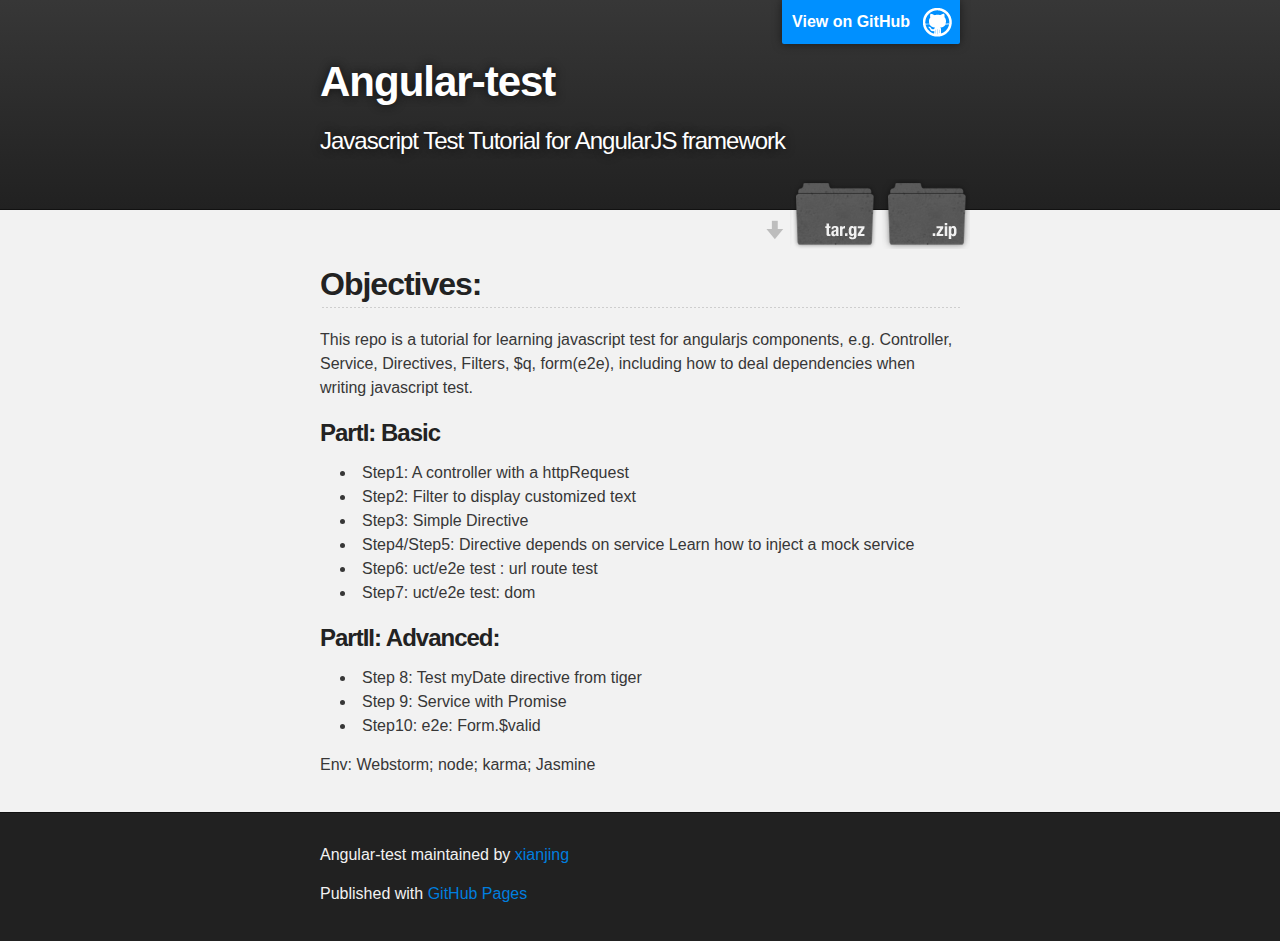
<file: index.html>
<!DOCTYPE html>
<html>

  <head>
    <meta charset='utf-8' />
    <meta http-equiv="X-UA-Compatible" content="chrome=1" />
    <meta name="description" content="Angular-test : Javascript Test Tutorial for AngularJS framework" />

    <link rel="stylesheet" type="text/css" media="screen" href="stylesheets/stylesheet.css">

    <title>Angular-test</title>
  </head>

  <body>

    <!-- HEADER -->
    <div id="header_wrap" class="outer">
        <header class="inner">
          <a id="forkme_banner" href="https://github.com/xianjing/angular-test">View on GitHub</a>

          <h1 id="project_title">Angular-test</h1>
          <h2 id="project_tagline">Javascript Test Tutorial for AngularJS framework</h2>

            <section id="downloads">
              <a class="zip_download_link" href="https://github.com/xianjing/angular-test/zipball/master">Download this project as a .zip file</a>
              <a class="tar_download_link" href="https://github.com/xianjing/angular-test/tarball/master">Download this project as a tar.gz file</a>
            </section>
        </header>
    </div>

    <!-- MAIN CONTENT -->
    <div id="main_content_wrap" class="outer">
      <section id="main_content" class="inner">
        <h2>
<a name="objectives" class="anchor" href="#objectives"><span class="octicon octicon-link"></span></a>Objectives:</h2>

<p>This repo is a tutorial for learning javascript test for angularjs components, e.g. Controller, Service, Directives, Filters, $q, form(e2e), including how to deal dependencies when writing javascript test.</p>

<h3>
<a name="parti-basic" class="anchor" href="#parti-basic"><span class="octicon octicon-link"></span></a>PartI: Basic</h3>

<ul>
<li>Step1:  A controller with a httpRequest</li>
<li>Step2: Filter to display customized text</li>
<li>Step3: Simple Directive</li>
<li>Step4/Step5: Directive depends on service 
Learn how to inject a mock service</li>
<li>Step6:  uct/e2e test : url route test</li>
<li>Step7:  uct/e2e test: dom</li>
</ul><h3>
<a name="partii-advanced" class="anchor" href="#partii-advanced"><span class="octicon octicon-link"></span></a>PartII: Advanced:</h3>

<ul>
<li>Step 8: Test myDate directive from tiger</li>
<li>Step 9: Service with Promise</li>
<li>Step10: e2e: Form.$valid</li>
</ul><p>Env:
   Webstorm;
   node; 
   karma;
   Jasmine</p>
      </section>
    </div>

    <!-- FOOTER  -->
    <div id="footer_wrap" class="outer">
      <footer class="inner">
        <p class="copyright">Angular-test maintained by <a href="https://github.com/xianjing">xianjing</a></p>
        <p>Published with <a href="http://pages.github.com">GitHub Pages</a></p>
      </footer>
    </div>

    

  </body>
</html>
</file>
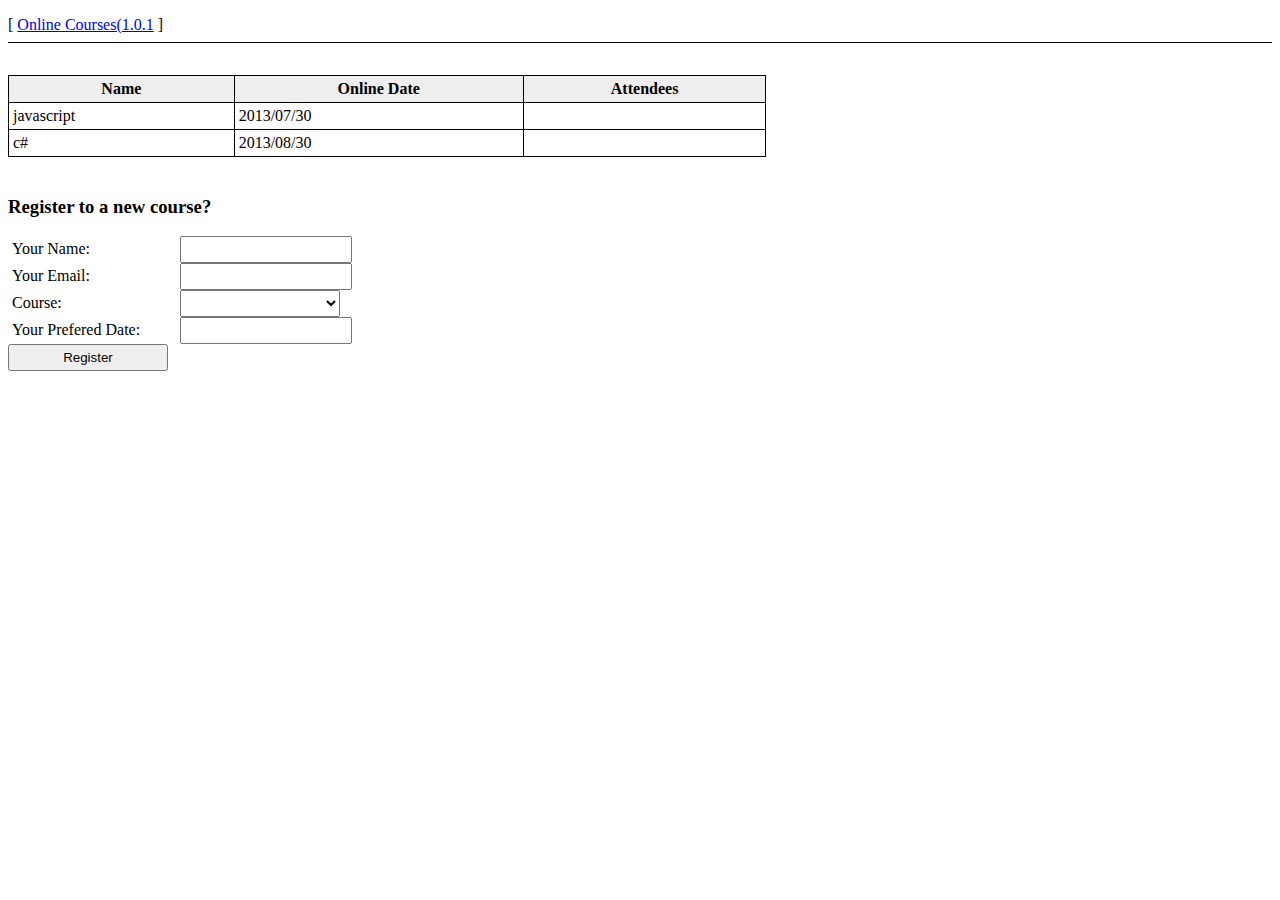
<file: app/index.html>
<!doctype html>
<html lang="en" ng-app="myApp">
<head>
    <meta charset="utf-8">
    <title>Online Courses App</title>
    <link href="css/app.css" rel="stylesheet" type="text/css"/>
    <script src="lib/angular/angular.js"></script>
    <script src="js/app.js"></script>
    <script src="js/filters.js"></script>
    <script src="js/directives.js"></script>
    <script src="js/controllers.js"></script>
    <script src="js/services.js"></script>

</head>
<body>
<div>

<ul class="menu">
    <li><a href="#/view1">Online Courses(<span app-version>)</span></a></li>
</ul>

<div class="content" ng-view></div>
</div>

</body>
</html>
</file>
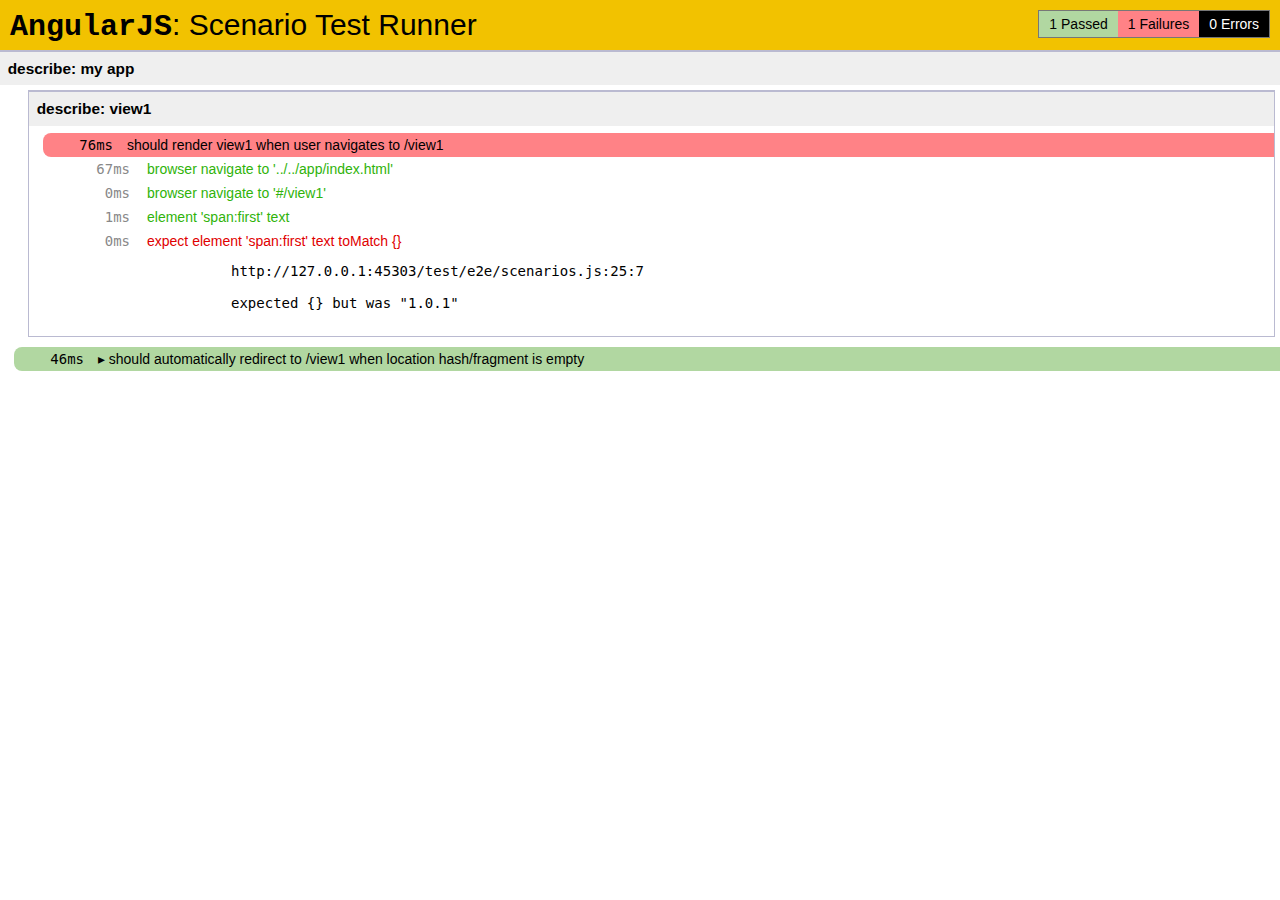
<file: test/e2e/runner.html>
<!doctype html>
<html lang="en">
  <head>
    <title>End2end Test Runner</title>
    <meta charset="utf-8">
    <script src="../lib/angular/angular-scenario.js" ng-autotest></script>
    <script src="scenarios.js"></script>
  </head>
  <body>
  </body>
</html>
</file>
<file: stylesheets/stylesheet.css>
/*******************************************************************************
Slate Theme for GitHub Pages
by Jason Costello, @jsncostello
*******************************************************************************/

@import url(pygment_trac.css);

/*******************************************************************************
MeyerWeb Reset
*******************************************************************************/

html, body, div, span, applet, object, iframe,
h1, h2, h3, h4, h5, h6, p, blockquote, pre,
a, abbr, acronym, address, big, cite, code,
del, dfn, em, img, ins, kbd, q, s, samp,
small, strike, strong, sub, sup, tt, var,
b, u, i, center,
dl, dt, dd, ol, ul, li,
fieldset, form, label, legend,
table, caption, tbody, tfoot, thead, tr, th, td,
article, aside, canvas, details, embed,
figure, figcaption, footer, header, hgroup,
menu, nav, output, ruby, section, summary,
time, mark, audio, video {
  margin: 0;
  padding: 0;
  border: 0;
  font: inherit;
  vertical-align: baseline;
}

/* HTML5 display-role reset for older browsers */
article, aside, details, figcaption, figure,
footer, header, hgroup, menu, nav, section {
  display: block;
}

ol, ul {
  list-style: none;
}

blockquote, q {
}

table {
  border-collapse: collapse;
  border-spacing: 0;
}

/*******************************************************************************
Theme Styles
*******************************************************************************/

body {
  box-sizing: border-box;
  color:#373737;
  background: #212121;
  font-size: 16px;
  font-family: 'Myriad Pro', Calibri, Helvetica, Arial, sans-serif;
  line-height: 1.5;
  -webkit-font-smoothing: antialiased;
}

h1, h2, h3, h4, h5, h6 {
  margin: 10px 0;
  font-weight: 700;
  color:#222222;
  font-family: 'Lucida Grande', 'Calibri', Helvetica, Arial, sans-serif;
  letter-spacing: -1px;
}

h1 {
  font-size: 36px;
  font-weight: 700;
}

h2 {
  padding-bottom: 10px;
  font-size: 32px;
  background: url('../images/bg_hr.png') repeat-x bottom;
}

h3 {
  font-size: 24px;
}

h4 {
  font-size: 21px;
}

h5 {
  font-size: 18px;
}

h6 {
  font-size: 16px;
}

p {
  margin: 10px 0 15px 0;
}

footer p {
  color: #f2f2f2;
}

a {
  text-decoration: none;
  color: #007edf;
  text-shadow: none;

  transition: color 0.5s ease;
  transition: text-shadow 0.5s ease;
  -webkit-transition: color 0.5s ease;
  -webkit-transition: text-shadow 0.5s ease;
  -moz-transition: color 0.5s ease;
  -moz-transition: text-shadow 0.5s ease;
  -o-transition: color 0.5s ease;
  -o-transition: text-shadow 0.5s ease;
  -ms-transition: color 0.5s ease;
  -ms-transition: text-shadow 0.5s ease;
}

#main_content a:hover {
  color: #0069ba;
  text-shadow: #0090ff 0px 0px 2px;
}

footer a:hover {
  color: #43adff;
  text-shadow: #0090ff 0px 0px 2px;
}

em {
  font-style: italic;
}

strong {
  font-weight: bold;
}

img {
  position: relative;
  margin: 0 auto;
  max-width: 739px;
  padding: 5px;
  margin: 10px 0 10px 0;
  border: 1px solid #ebebeb;

  box-shadow: 0 0 5px #ebebeb;
  -webkit-box-shadow: 0 0 5px #ebebeb;
  -moz-box-shadow: 0 0 5px #ebebeb;
  -o-box-shadow: 0 0 5px #ebebeb;
  -ms-box-shadow: 0 0 5px #ebebeb;
}

pre, code {
  width: 100%;
  color: #222;
  background-color: #fff;

  font-family: Monaco, "Bitstream Vera Sans Mono", "Lucida Console", Terminal, monospace;
  font-size: 14px;

  border-radius: 2px;
  -moz-border-radius: 2px;
  -webkit-border-radius: 2px;



}

pre {
  width: 100%;
  padding: 10px;
  box-shadow: 0 0 10px rgba(0,0,0,.1);
  overflow: auto;
}

code {
  padding: 3px;
  margin: 0 3px;
  box-shadow: 0 0 10px rgba(0,0,0,.1);
}

pre code {
  display: block;
  box-shadow: none;
}

blockquote {
  color: #666;
  margin-bottom: 20px;
  padding: 0 0 0 20px;
  border-left: 3px solid #bbb;
}

ul, ol, dl {
  margin-bottom: 15px
}

ul li {
  list-style: inside;
  padding-left: 20px;
}

ol li {
  list-style: decimal inside;
  padding-left: 20px;
}

dl dt {
  font-weight: bold;
}

dl dd {
  padding-left: 20px;
  font-style: italic;
}

dl p {
  padding-left: 20px;
  font-style: italic;
}

hr {
  height: 1px;
  margin-bottom: 5px;
  border: none;
  background: url('../images/bg_hr.png') repeat-x center;
}

table {
  border: 1px solid #373737;
  margin-bottom: 20px;
  text-align: left;
 }

th {
  font-family: 'Lucida Grande', 'Helvetica Neue', Helvetica, Arial, sans-serif;
  padding: 10px;
  background: #373737;
  color: #fff;
 }

td {
  padding: 10px;
  border: 1px solid #373737;
 }

form {
  background: #f2f2f2;
  padding: 20px;
}

img {
  width: 100%;
  max-width: 100%;
}

/*******************************************************************************
Full-Width Styles
*******************************************************************************/

.outer {
  width: 100%;
}

.inner {
  position: relative;
  max-width: 640px;
  padding: 20px 10px;
  margin: 0 auto;
}

#forkme_banner {
  display: block;
  position: absolute;
  top:0;
  right: 10px;
  z-index: 10;
  padding: 10px 50px 10px 10px;
  color: #fff;
  background: url('../images/blacktocat.png') #0090ff no-repeat 95% 50%;
  font-weight: 700;
  box-shadow: 0 0 10px rgba(0,0,0,.5);
  border-bottom-left-radius: 2px;
  border-bottom-right-radius: 2px;
}

#header_wrap {
  background: #212121;
  background: -moz-linear-gradient(top, #373737, #212121);
  background: -webkit-linear-gradient(top, #373737, #212121);
  background: -ms-linear-gradient(top, #373737, #212121);
  background: -o-linear-gradient(top, #373737, #212121);
  background: linear-gradient(top, #373737, #212121);
}

#header_wrap .inner {
  padding: 50px 10px 30px 10px;
}

#project_title {
  margin: 0;
  color: #fff;
  font-size: 42px;
  font-weight: 700;
  text-shadow: #111 0px 0px 10px;
}

#project_tagline {
  color: #fff;
  font-size: 24px;
  font-weight: 300;
  background: none;
  text-shadow: #111 0px 0px 10px;
}

#downloads {
  position: absolute;
  width: 210px;
  z-index: 10;
  bottom: -40px;
  right: 0;
  height: 70px;
  background: url('../images/icon_download.png') no-repeat 0% 90%;
}

.zip_download_link {
  display: block;
  float: right;
  width: 90px;
  height:70px;
  text-indent: -5000px;
  overflow: hidden;
  background: url(../images/sprite_download.png) no-repeat bottom left;
}

.tar_download_link {
  display: block;
  float: right;
  width: 90px;
  height:70px;
  text-indent: -5000px;
  overflow: hidden;
  background: url(../images/sprite_download.png) no-repeat bottom right;
  margin-left: 10px;
}

.zip_download_link:hover {
  background: url(../images/sprite_download.png) no-repeat top left;
}

.tar_download_link:hover {
  background: url(../images/sprite_download.png) no-repeat top right;
}

#main_content_wrap {
  background: #f2f2f2;
  border-top: 1px solid #111;
  border-bottom: 1px solid #111;
}

#main_content {
  padding-top: 40px;
}

#footer_wrap {
  background: #212121;
}



/*******************************************************************************
Small Device Styles
*******************************************************************************/

@media screen and (max-width: 480px) {
  body {
    font-size:14px;
  }

  #downloads {
    display: none;
  }

  .inner {
    min-width: 320px;
    max-width: 480px;
  }

  #project_title {
  font-size: 32px;
  }

  h1 {
    font-size: 28px;
  }

  h2 {
    font-size: 24px;
  }

  h3 {
    font-size: 21px;
  }

  h4 {
    font-size: 18px;
  }

  h5 {
    font-size: 14px;
  }

  h6 {
    font-size: 12px;
  }

  code, pre {
    min-width: 320px;
    max-width: 480px;
    font-size: 11px;
  }

}
</file>
<file: app/css/app.css>
/* app css stylesheet */

.menu {
  list-style: none;
  border-bottom: 0.1em solid black;
  margin-bottom: 2em;
  padding: 0 0 0.5em;
}

.menu:before {
  content: "[";
}

.menu:after {
  content: "]";
}

.menu > li {
  display: inline;
}

.menu > li:before {
  content: "|";
  padding-right: 0.3em;
}

.menu > li:nth-child(1):before {
  content: "";
  padding: 0;
}

.content {
    left: 200px;
}

table {
    width: 60%;
}
table thead {
    background-color: #eee;
}
table, th, td {
    border: 1px solid black;
    border-collapse: collapse;
    padding: 4px;
}

td li {
    color: #0000FF;
    font-weight: bold;
}

div form {
    padding-top: 20px;
}

label{
    width: 60px;
}

input, label,select{
    width: 160px;
    display: inline-block;
    padding: 4px;
}

#date.ng-invalid-date {
    color: red;
}
</file>
